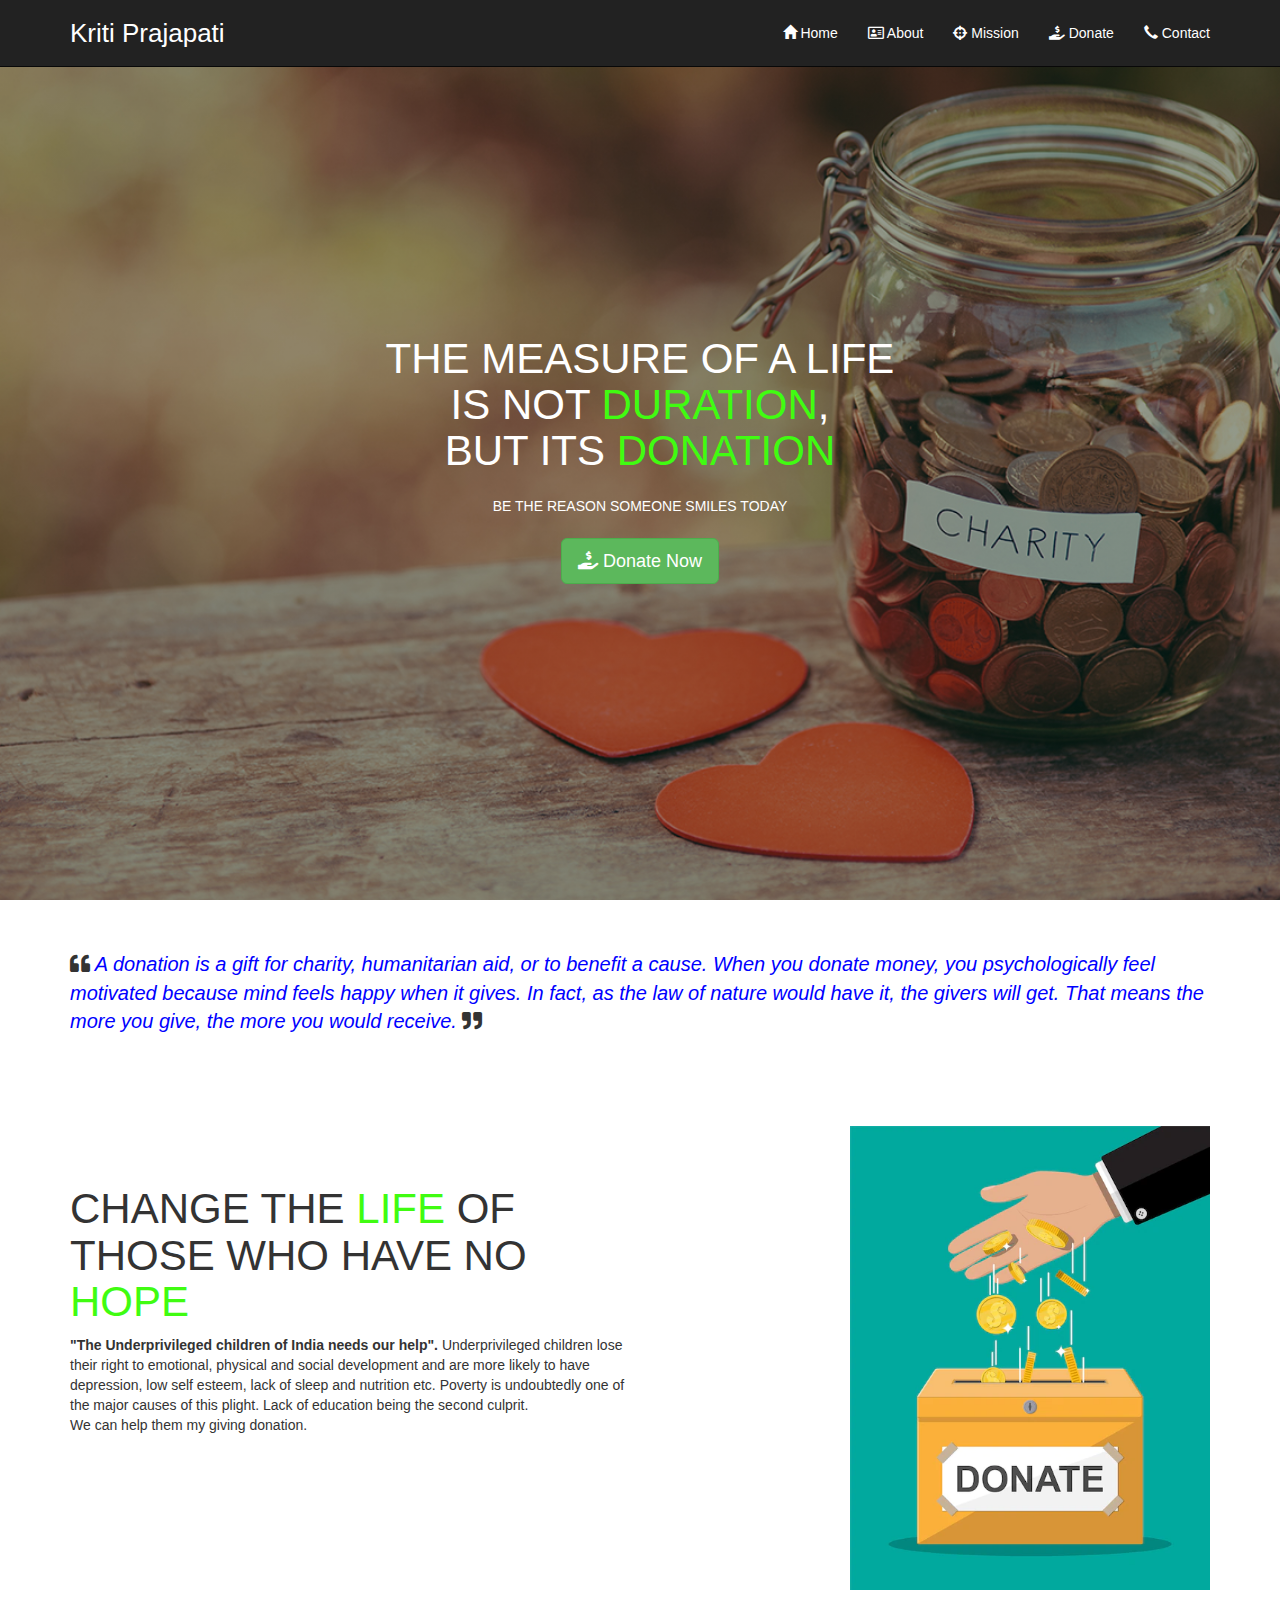
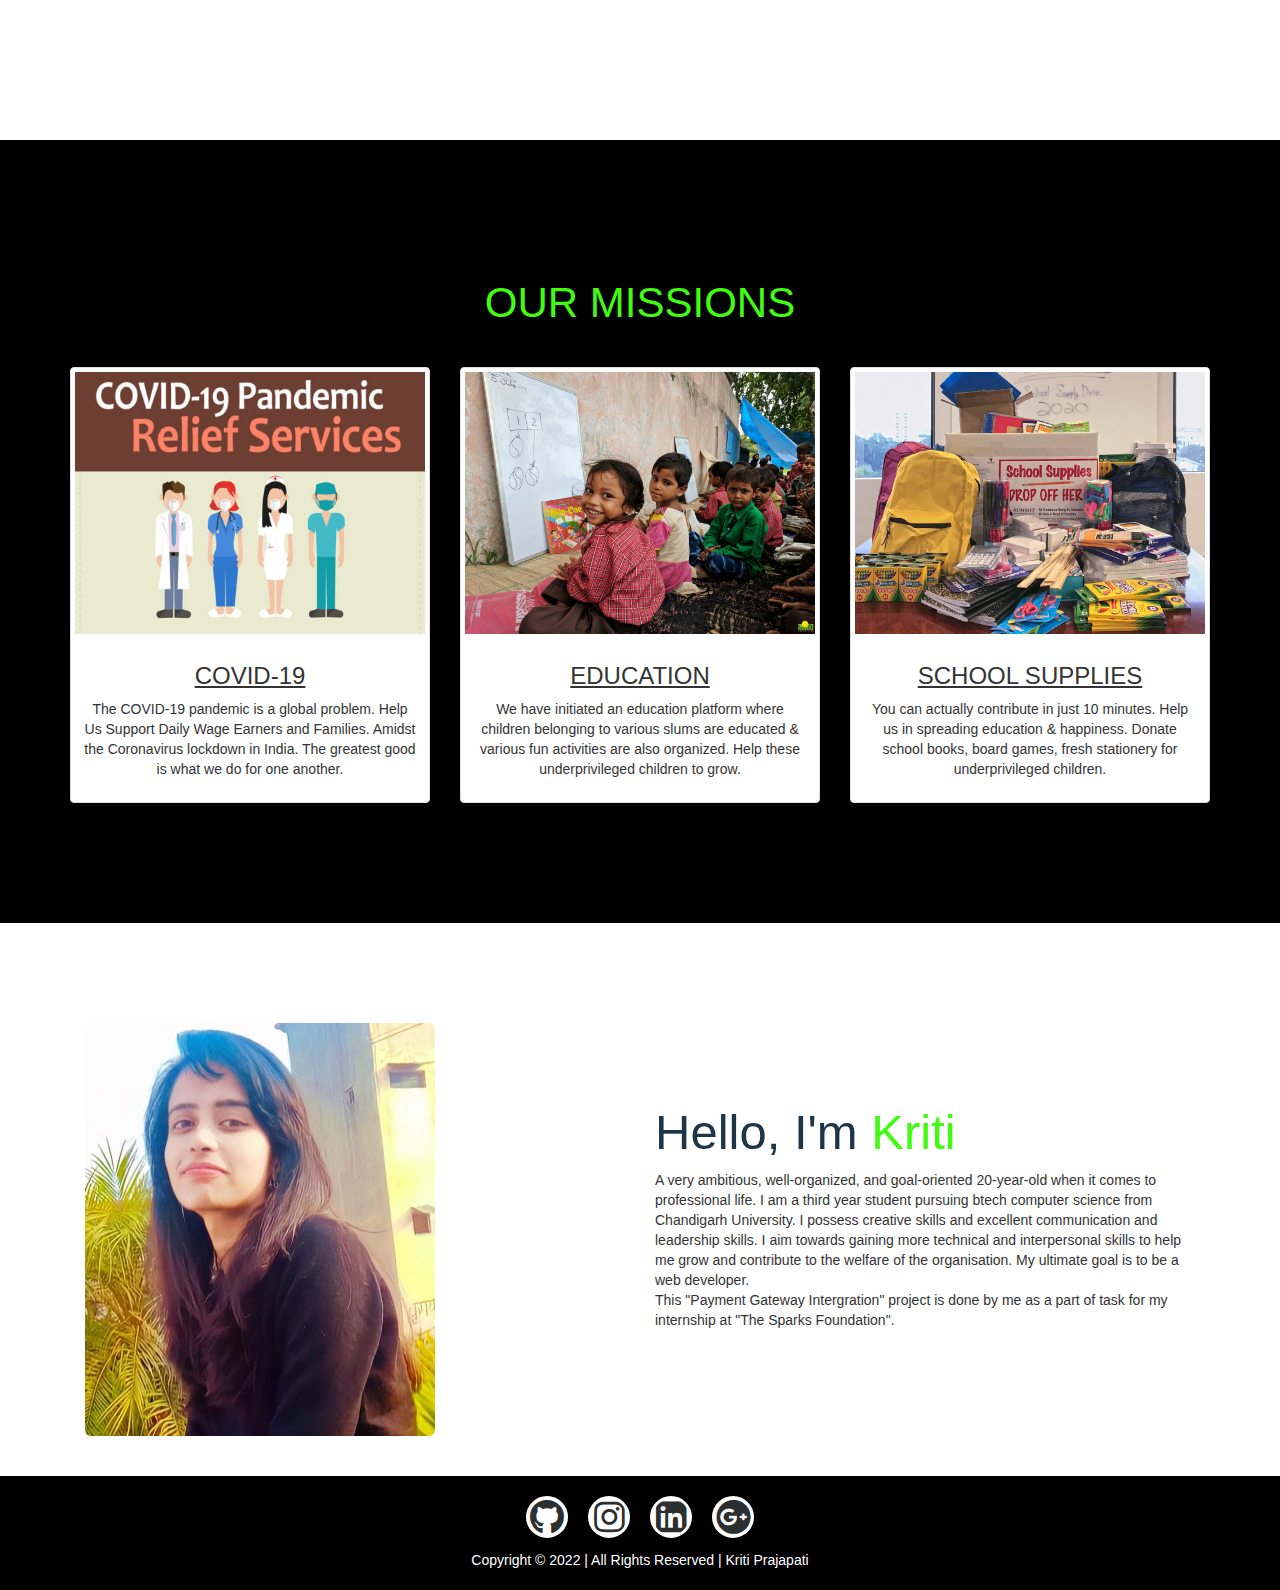
<file: index.html>
<!DOCTYPE html>
<html lang="en">

<head>
    <meta charset="UTF-8">
    <meta http-equiv="X-UA-Compatible" content="IE=edge">
    <meta name="viewport" content="width=device-width, initial-scale=1.0">

    <title>Kriti Prajapati</title>

    <!-- bootstrap minified css  -->
    <link rel="stylesheet" href="https://maxcdn.bootstrapcdn.com/bootstrap/3.3.7/css/bootstrap.min.css">

    <!-- Custom CSS -->
    <link href="css/index.css" rel="stylesheet">

    <!-- font awesome stylehseet -->
    <link rel="stylesheet" href="https://cdnjs.cloudflare.com/ajax/libs/font-awesome/5.15.3/css/all.min.css">

    <!--jQuery library-->
    <script src="https://ajax.googleapis.com/ajax/libs/jquery/1.12.4/jquery.min.js"></script>

    <!--Latest compiled and minified JavaScript-->
    <script src="https://maxcdn.bootstrapcdn.com/bootstrap/3.3.7/js/bootstrap.min.js"></script>

</head>

<body>

    <nav class="navbar navbar-inverse navbar-fixed-top nav-pad">
        <div class="container">
            <div class="navbar-header">
                <button type="button" class="navbar-toggle" data-toggle="collapse" data-target="#myNavbar">
                    <span class="icon-bar"></span>
                    <span class="icon-bar"></span>
                    <span class="icon-bar"></span>
                </button>
                <a href="index.html" class="navbar-brand white-text">Kriti Prajapati</a>
            </div>
            <div class="collapse navbar-collapse" id="myNavbar">
                <ul class="nav navbar-nav navbar-right">
                    <li><a href="index.html" class="white-text"><span class="glyphicon glyphicon-home"></span> Home</a>
                    </li>
                    <li><a href="#about" class="white-text"><i class="far fa-address-card"></i> About</a></li>
                    <li><a href="#mission" class="white-text"><i class="fas fa-crosshairs"></i> Mission</a></li>
                    <li><a href="donate.html" class="white-text"><i class="fas fa-hand-holding-usd"></i> Donate</a></li>
                    <li><a href="contact.html" class="white-text"><span class="glyphicon glyphicon-earphone"></span>
                            Contact</a>
                    </li>
                </ul>
            </div>
        </div>
    </nav>

    <!-- banner image with text -->
    <main>
        <section class="banner">
            <h1 class="intro-head">THE MEASURE OF A LIFE<br> IS NOT <span class="text-color">DURATION</span>, <br>BUT
                ITS
                <span class="text-color">DONATION</span>
            </h1>
            <h5 class="intro-head-2">BE THE REASON SOMEONE SMILES TODAY</h5>
            <a href="donate.html" class="btn btn-success btn-lg donate-button"><i class="fas fa-hand-holding-usd"></i>
                Donate
                Now</a>
            </div>
        </section>
    </main>

    <!-- donation quote  -->
    <div class="container quote">
        <p> <i class="fas fa-quote-left"></i><i class="text-blue"> A donation is a gift for charity, humanitarian aid,
                or to benefit a cause.
                When you donate money, you psychologically feel motivated because mind feels happy when it
                gives. In fact, as the law of nature would have it, the givers will get. That means the more you give,
                the more you would
                receive. </i> <i class="fas fa-quote-right"></i></p>
    </div>

    <!-- cause  -->
    <section class="some-content">
        <div class="container">
            <div class="row">
                <div class="col-sm-6 container2">
                    <h1 class="intro-head">CHANGE THE <span class="text-color">LIFE</span> OF THOSE WHO HAVE NO <span
                            class="text-color">HOPE</span></h1>
                    <p>
                        <b>"The Underprivileged children of India needs our help".</b>
                        Underprivileged children lose their right to emotional, physical
                        and social development and are more likely to have depression, low self esteem, lack of sleep
                        and nutrition etc.
                        Poverty is undoubtedly one of the major causes of this plight. Lack of education being the
                        second culprit.<br>
                        We can help them my giving donation.
                    </p>
                </div>
                <div class="col-md-offset-2 col-sm-6 col-md-4">
                    <img src="img/donation-vector.jpg" alt="donation" class="img-responsive">
                </div>
            </div>
        </div>
    </section>

    <section id="mission">
        <div class="container text-center text-padding">
            <h1 class="large-head"><span class="text-color">OUR MISSIONS</span></h1>
        </div>
        <div class="container">
            <div class="row text-center" id="item_list">
                <div class="col-sm-4">
                    <div class="thumbnail">
                        <img src="img/covid.jpg" alt="" class="imgh1">
                        <div class="caption">
                            <h3><u>COVID-19</u></h3>
                            <p> The COVID-19 pandemic is a global problem. Help Us Support Daily Wage Earners
                                and Families. Amidst the Coronavirus lockdown in India. The greatest good is what we do
                                for one another.</p>
                        </div>
                    </div>
                </div>

                <div class="col-sm-4">
                    <div class="thumbnail">
                        <img src="img/edu.png" alt="" class="img-h2">
                        <div class="caption">
                            <h3><u>EDUCATION</u></h3>
                            <p> We have initiated an education platform where children belonging to various slums
                                are educated & various fun activities are also organized. Help these underprivileged
                                children to grow.</p>
                        </div>
                    </div>
                </div>

                <div class="col-sm-4">
                    <div class="thumbnail">
                        <img src="img/school-sup.jpg" alt="" class="imgh3">
                        <div class="caption">
                            <h3><u>SCHOOL SUPPLIES</u></h3>
                            <p>You can actually contribute in just 10 minutes. Help us in spreading education &
                                happiness.
                                Donate school books, board games, fresh stationery for underprivileged children.</p>
                        </div>
                    </div>
                </div>
            </div>
        </div>
    </section>

    <!-- about content  -->
    <section id="about">
        <div class="container">
            <div class="col-sm-4 image-padding">
                <img src="img/my_img.png" alt="" class="img-responsive img-rounded img-mid">
            </div>
            <div class="col-md-offset-2 col-md-6 about-padding container1 img-responsive">
                <div>
                    <h1>Hello, I'm <span class="text-color">Kriti</span></h1>
                    <p> A very ambitious, well-organized, and goal-oriented 20-year-old when it comes to professional life. 
                        I am a third year student pursuing btech computer science from Chandigarh University.
                        I possess creative skills and excellent communication and leadership skills. 
                        I aim towards gaining more technical and interpersonal skills to help me grow and contribute to the welfare of the organisation. My ultimate goal is to be a web developer. <br>This "Payment Gateway Intergration"
                        project is done by me as a part of task for my internship at "The Sparks
                        Foundation".
                    </p>
                </div>
            </div>
        </div>
    </section>

    <!-- footer part  -->
    <footer>
        <div class="social-apps flex">
            <span><a href="https://github.com/kritiprajapati" target="_blank"> <i
                        class="fab fa-github social"></i></a></span>
            <span><a href="https://www.instagram.com/kritiprajapati_/" target="_blank"> <i
                        class="fab fa-instagram social"></i></a></span>
            <span><a href="https://www.linkedin.com/in/kriti-prajapati-a24321200/" target="_blank"> <i
                        class="fab fa-linkedin social"></i></a></span>
            <span><a href="mailto:kkriti14.prajapati.s@gmail.com" target="_blank"> <i
                        class="fab fa-google-plus social"></i></a></span>
        </div>
        <div class="container text-center">
            Copyright &copy; 2022 | All Rights Reserved | Kriti Prajapati
        </div>
    </footer>

</body>

</html>
</file>
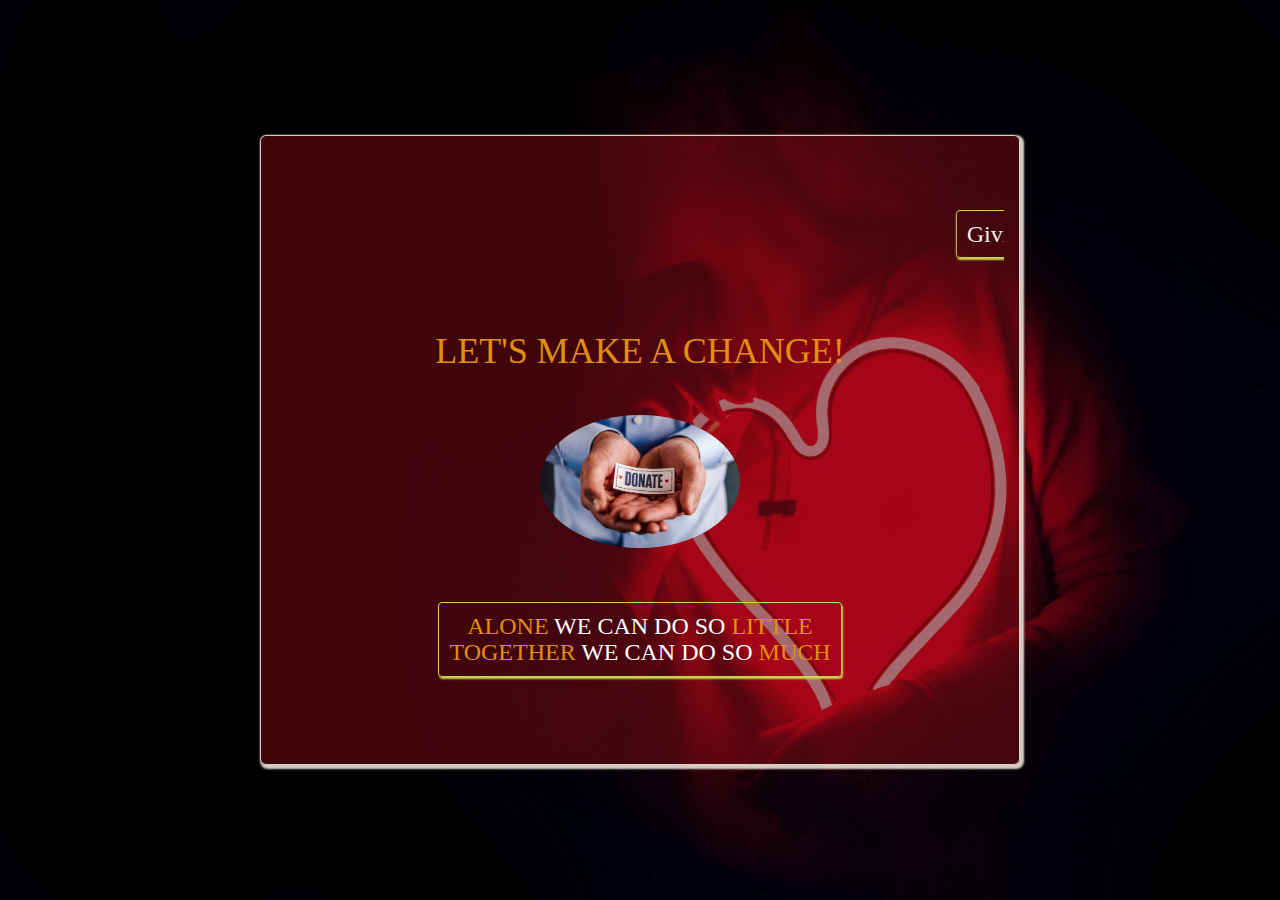
<file: donate.html>
<!DOCTYPE html>
<html lang="en">

<head>
    <meta charset="UTF-8">
    <meta http-equiv="X-UA-Compatible" content="IE=edge">
    <meta name="viewport" content="width=device-width, initial-scale=1.0">
    <title>Donate</title>

    <!-- bootstrap minified css  -->
    <link rel="stylesheet" href="https://maxcdn.bootstrapcdn.com/bootstrap/3.3.7/css/bootstrap.min.css">

    <!-- Custom CSS -->
    <link rel="stylesheet" href="css/donation.css">

    <!-- font awesome stylehseet -->
    <link rel="stylesheet" href="https://cdnjs.cloudflare.com/ajax/libs/font-awesome/5.15.3/css/all.min.css">

    <!--jQuery library-->
    <script src="https://ajax.googleapis.com/ajax/libs/jquery/1.12.4/jquery.min.js"></script>

    <!--Latest compiled and minified JavaScript-->
    <script src="https://maxcdn.bootstrapcdn.com/bootstrap/3.3.7/js/bootstrap.min.js"></script>

</head>

<body>
    <div class="donate-bg">

        <div class="container">
            <div class="col-md-offset-2 col-md-8 col-md-offset2 content">
                <marquee behavior="" direction="" class="padding">
                    <h3>Giving to those in need will bring more joy than money could ever
                        buy.</h3>
                </marquee>
                <h1 class="padding colour">LET'S MAKE A CHANGE!</h1>
                <div class="img-d">
                    <img src="img/54454.jpg" alt="" class="img-responsive img-circle">
                </div>
                <div class="padding">
                    <h3><span class="colour">ALONE</span> WE CAN DO SO <span class="colour">LITTLE</span> <br>
                        <span class="colour">TOGETHER</span> WE CAN DO SO <span class="colour">MUCH</span> </h3>
                </div>
                <form>
                    <script src="https://checkout.razorpay.com/v1/payment-button.js" data-payment_button_id="pl_ItwJQd9fKid59v" async> </script>
                </form>
            </div>
        </div>
    </div>
</body>

</html>
</file>
<file: css/index.css>
*{
    padding: 0;
    margin: 0;
}
body{
    height: 100%;
    width: 100%;
}
.nav-pad{
    padding-top: 8px;
    padding-bottom: 8px;
}
.white-text{
    color: white;
}
ul li:hover{
    background-color: #474b46;
    border-radius: 4px;
}
.navbar-inverse .navbar-nav>li>a{
    color: white;
}
.navbar-inverse .navbar-brand{
    color: white;
    font-size: 26px;
}

.intro{
    font-size: 3em;
}

main {
    display: flex;
    justify-content: center;
    align-items: center;
}

.banner {
    background: linear-gradient(to bottom, rgba(0, 0, 0, 0.4), rgba(0, 0, 0, 0.4)), url("../img/ig.jpg");
    height: 100vh;
    width: 100%;
    background-size: cover;
    background-position: center;
    display: flex;
    flex-direction: column;
    justify-content: center;
    align-items: center;
    text-align: center;
    color: white;
}

.intro-head {
    font-size: 3em;
}

.intro-head-2 {
    margin: 1em;
    font-weight: 400;
}
.quote{
    margin-top: 50px;
    font-size: 20px;
}
.text-blue{
    color: blue;
}

.text-color {
    color: #40fc11;
}

.donate-button{
    margin-top: 10px;
    /* animation: letsgo 1s ease-in; */
} 
.some-content{
    margin-top: 80px;
}
.container2{
    display: flex;
    flex-direction: column;
    min-height: 360px;
    justify-content: center;
    align-items: center;
}
.container1{
    display: flex;
    min-height: 400px;
    flex-direction: column;
    justify-content: center;
    align-items: center;
}
.img-mid{
    margin: auto;
}
#about{
    margin-top: 100px;
}
.container1 h1{
    font-size: 3.5em;
    color: #1c3548;
    margin: 0px 0px 10px 0px;
}
#mission{
    margin-top: 150px;
    margin-bottom: 100px;
    background-color: black;
    padding-top: 100px;
    padding-bottom: 100px;
}
.text-padding{
    padding: 20px;
    margin-bottom: 10px;
}
.large-head{
    font-size: 3em;
}
    
.thumbnail>img{
    height: 262px;
}

footer{
    background-color: black;
    color: white;
    padding: 20px;
    margin-top: 40px;
}
.flex{
    display: flex;
    flex-wrap: wrap;
    justify-content: center;
    align-items: center;
}
.social-apps{
    display: flex;
    margin-bottom: 12px;
}
span{
    list-style: none;
}
span a{
    width: 42px;
    height: 42px;
    background-color: #fff;
    text-align: center;
    line-height: 80px;
    font-size: 35px;
    margin: 0 10px;
    display: block;
    border-radius: 50%;
    position: relative;
    overflow: hidden;
    border: 3px solid #fff;
    z-index: 1;
}
span a .social{
    position: relative;
    color: #2c2f30;
    transition: .5s;
    z-index: 3;
    size: 1x;
    top: -21px;
}
span a:hover .social{
    color: #fff;
    transform: rotateY(360deg);
}
span a:before{
    content: "";
    position: absolute;
    top: 100%;
    left: 0;
    width: 100%;
    height: 100%;
    background-color: rgb(134, 131, 131);
    transition: .5s;
    z-index: 2;
}
span a:hover:before{
    top: 0;
}
span:nth-child(1) a:before{
    background-color: #3b5999;
}
span:nth-child(2) a:before{
    background-color: #E1306c;
}
span:nth-child(3) a:before{
    background-color: #23a9f1;
}
span:nth-child(4) a:before{
    background-color: #dd4b39;
}

@media only screen and (max-width: 767px) {
    .intro-head {
        font-size: 2em;
    }
    .intro-head-2 {
        margin-top: 1rem;
        font-size: 1em;
    }
    .image-padding{
        padding: 10px;
    }
    .about-padding{
        padding-top: 20px;
        padding-bottom: 20px;
    }
    .container1{
        min-height: fit-content;
        padding-left: 50px;
        padding-right: 50px;
        text-align: center;
    }
    
}

@media only screen and (min-width: 768px) and (max-width: 991px){
    .container1{
        min-height: 240.26px;
    }
}
@media only screen and (min-width: 992px) and (max-width: 1200px){
    .container1{
        min-height: 324.18px;
    }
    .container2{
        min-height: 293.33px;
    }
}

.bg{
    background: linear-gradient(to bottom, rgba(0, 0, 0, 0.4), rgba(0, 0, 0, 0.4)), url("../img/OpenBook.jpg");
    width: 100%;
    height: 100%;
    background-size: cover;
    background-position: center;
    display: flex;
    flex-direction: column;
    justify-content: center;
    align-items: center;
    color: white;
    margin-bottom: -40px;
    padding-top: 20px;
    padding-bottom: 20px;
}
.content-mid{
    padding-top: 100px;
}
</file>
<file: css/donation.css>
*{
    padding: 0;
    margin: 0;
}
.donate-bg{
    background: linear-gradient(to bottom, rgba(0, 0, 0, 0.2), rgba(0, 0, 0, 0.2)), url("../img/bg-img.jpg");
    width: 100%;
    height: 100vh;
    background-size: cover;
    background-position: center;
    display: flex;
    flex-direction: column;
    justify-content: center;
    align-items: center;
    color: white;
   
}
.content{
    opacity: 1;
    min-height: 70vh;
    background-color: rgba(128, 10, 20, 0.5);
    border: 1px solid rgba(231, 223, 214, 0.918);
    box-shadow: 2px 2px 2px 2px rgba(231, 223, 214, 0.918);
    border-radius: 6px;
    display: flex;
    flex-direction: column;
    align-items: center;
    text-align: center;
    justify-content: space-evenly;
    z-index: 10;
    padding-top: 20px;
    padding-bottom: 20px;
}
.img-d{
    width: 200px;
}
.padding{
    padding-top: 10px;
    padding-bottom: 10px;
    font-family: 'fantasy';
}
.padding h3{
    border: 1px solid rgb(201, 214, 81);
    border-radius: 4px;
    box-shadow: 1px 2px 2px 0 rgb(201, 214, 81);
    padding: 10px;
}
.color-change{
    color: rgb(233, 125, 118);
}
.colour{
    color: rgb(226, 142, 15);
}
</file>
